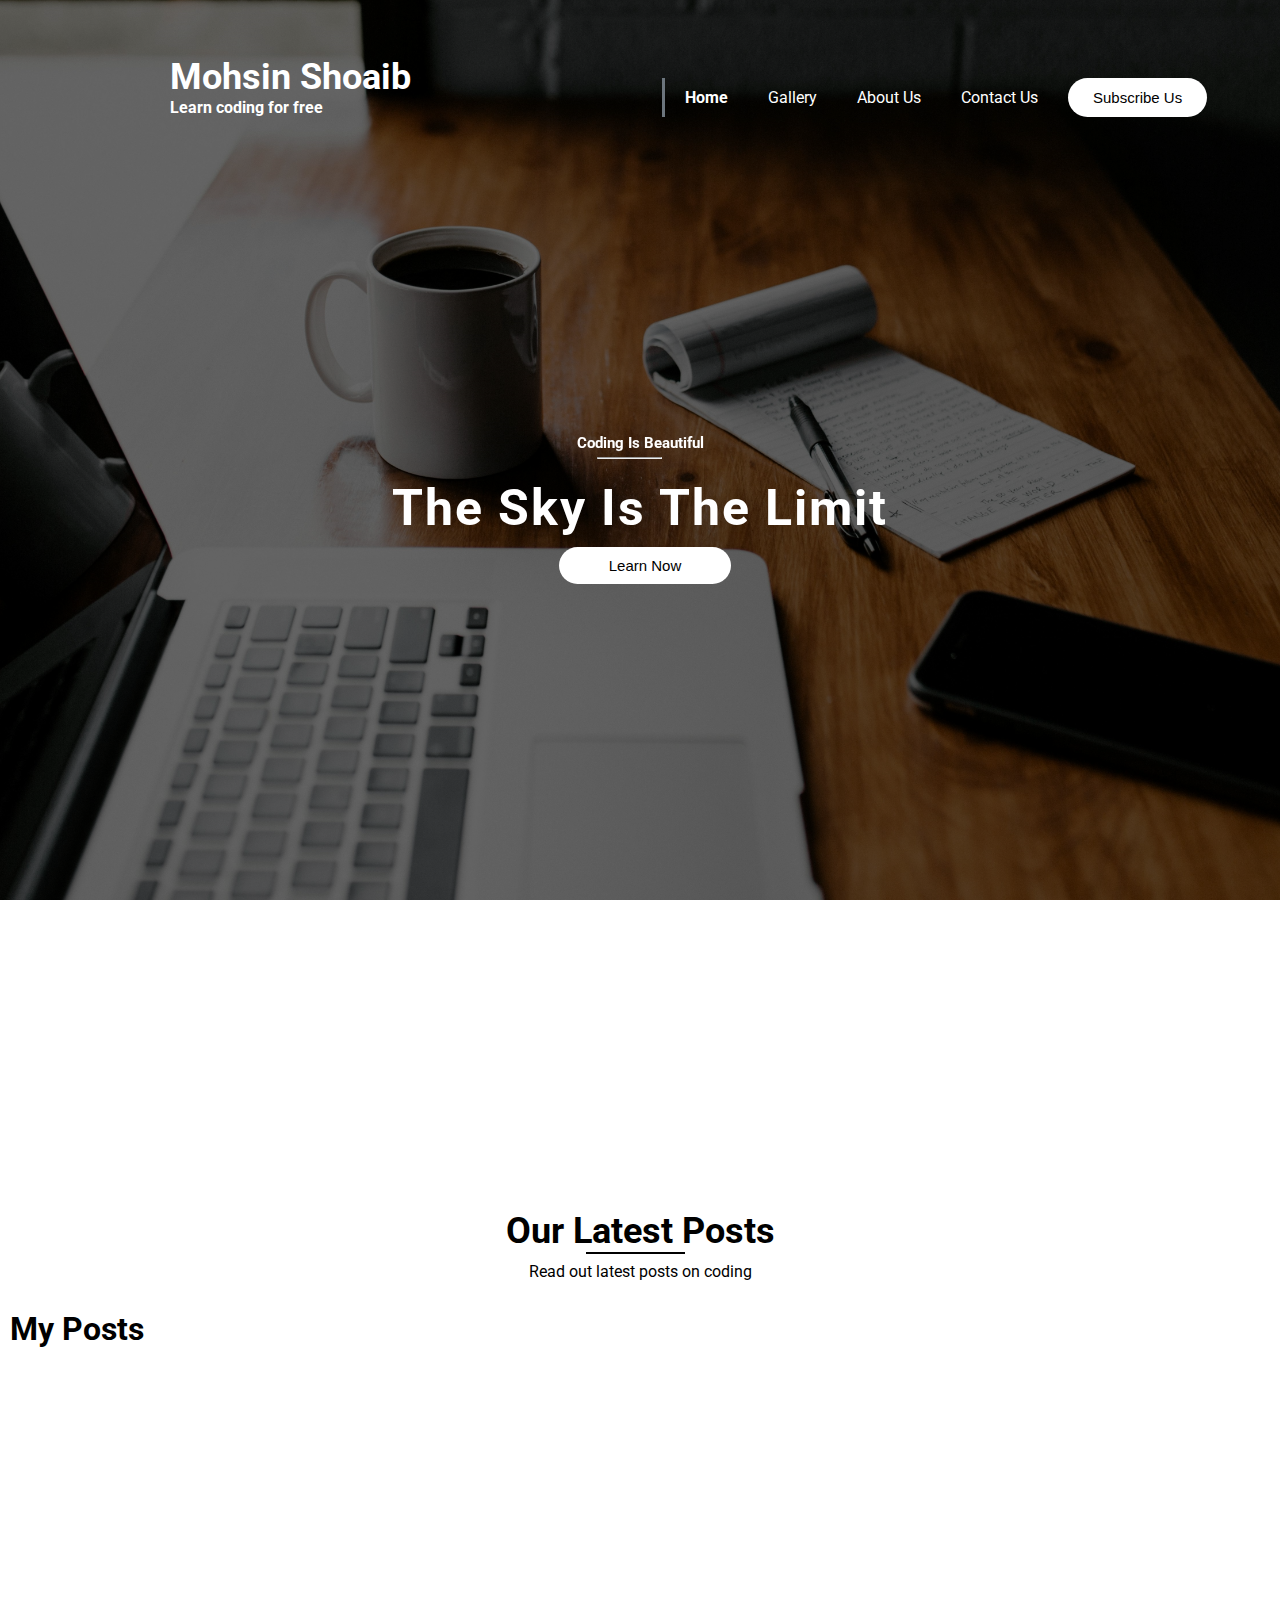
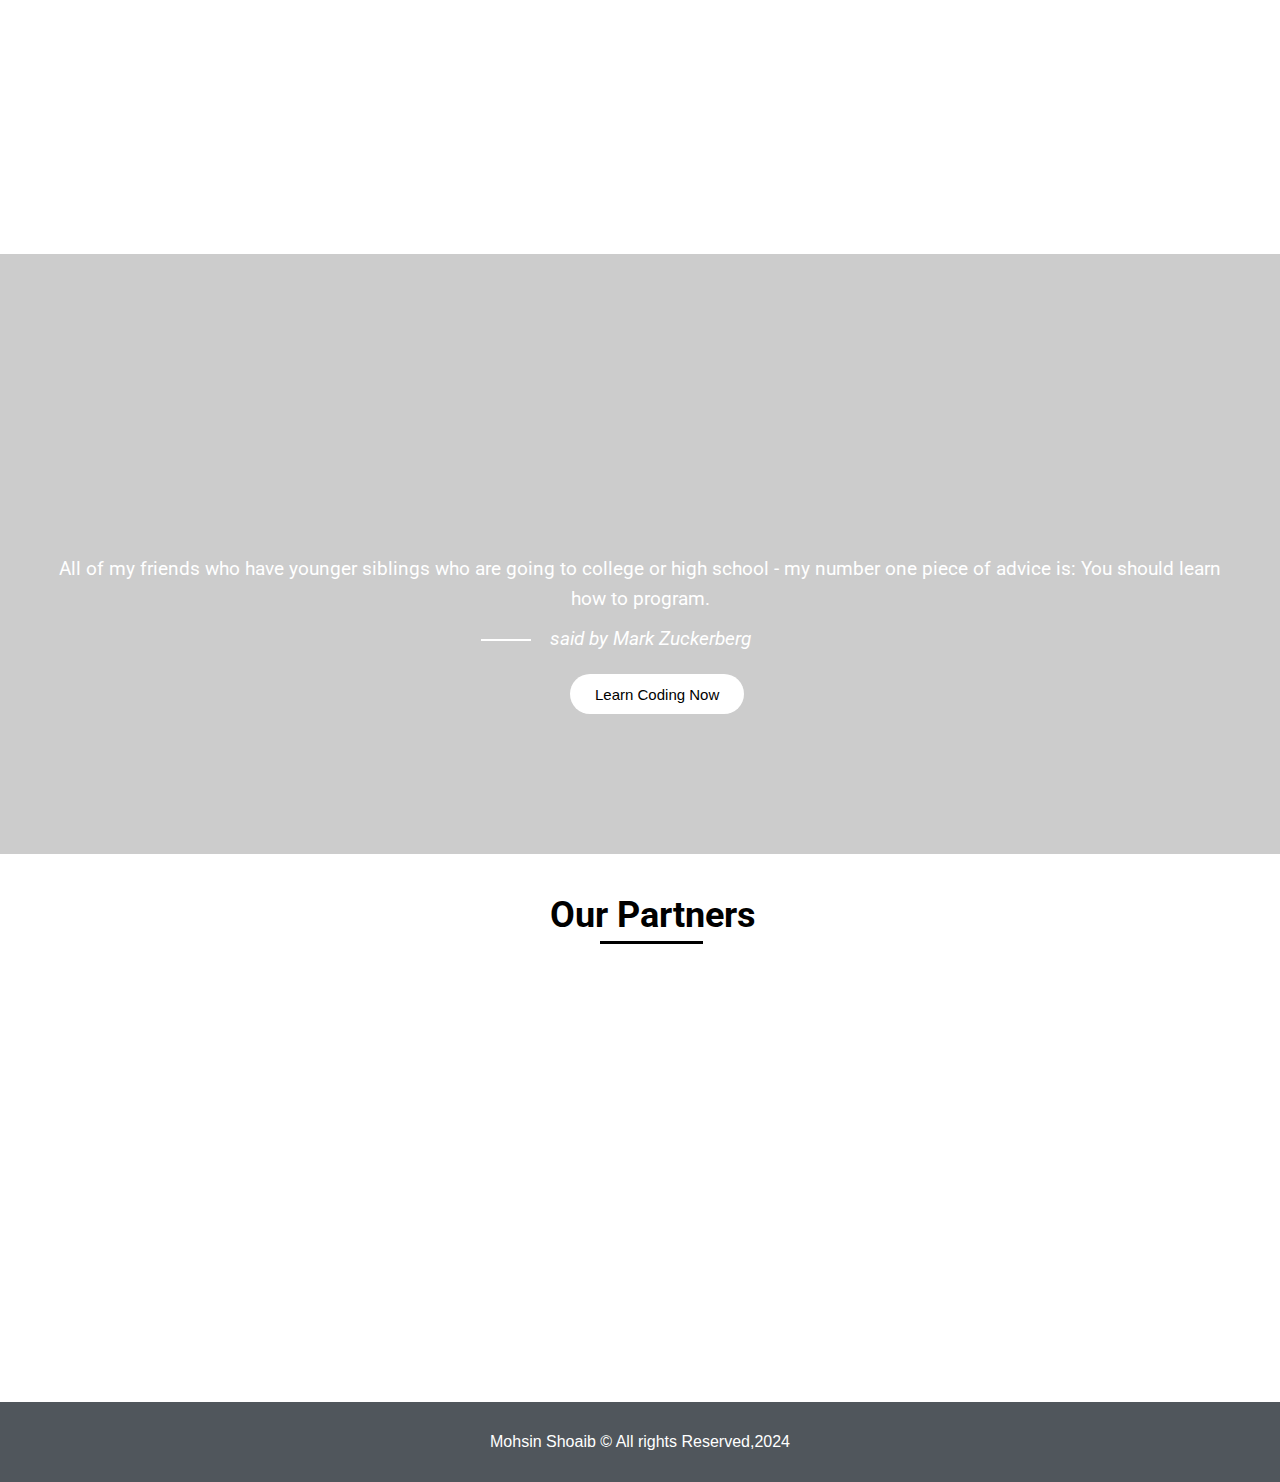
<file: Parallex Design/html/index.html>
<!DOCTYPE html>
<html lang="en">
  <head>
    <meta charset="UTF-8" />
    <meta name="viewport" content="width=device-width, initial-scale=1.0" />
    <link rel="stylesheet" href="../css/style.css" />
    <link href="https://unpkg.com/aos@2.3.1/dist/aos.css" rel="stylesheet" />
    <title>Parallex Design|Home</title>
  </head>
  <body>
    <!-- section landing-pg -->
    <section id="landing-pg">
      <div class="dark-overlay">
        <!-- nav-bar -->

        <nav>
          <div id="nav-bar" class="row">
            <span class="name flex1 white-color">
              <h1>Mohsin Shoaib</h1>
              <h4>Learn coding for free</h4>
            </span>

            <ul class="list row flex1point25 white-color">
              <li class="bold"><a href="../html/index.html">Home</a></li>
              <li class="Gallery">
                <a href="../html/gallery.html">Gallery</a>
              </li>
              <li><a href="../html/AboutUS.html">About Us</a></li>
              <li><a href="../html/contactUs.html">Contact Us</a></li>
              <button class="btn-showcase">
                <a href="../html/index.html">Subscribe Us</a>
              </button>
            </ul>
          </div>
        </nav>
        <!-- ---------nav-bar-end -->
        <!-- section showcase -->
        <section id="show-case">
          <div>
            <span class="white-color bold" data-aos="zoom-in-up">
              Coding Is Beautiful
              <hr />
            </span>
            <p
              class="white-color bold"
              data-aos="zoom-in-up"
              data-aos-duration="1000"
            >
              The Sky Is The Limit
            </p>
            <button
              class="btn-showcase"
              data-aos="zoom-in-up"
              data-aos-duration="1000"
            >
              <a href="../html/index.html"> Learn Now</a>
            </button>
          </div>
        </section>
        <!-- section showcase end -->
      </div>
    </section>
    <!-- section of cotations -->
    <section id="cotations-section">
      <div
        class="cotations-part"
        data-aos="zoom-in"
        data-aos-anchor-placement="top-center"
        data-aos-duration="500"
      >
        <div>
          <img class="commas" src="../images/img2.png" alt="an image" />
        </div>
        <div class="cotation">
          Any fool can write code that a computer can understand.Good
          programmers write code that humans can understand.
          <div class="writer">said by Martin Fowler</div>
        </div>
      </div>
    </section>
    <!-- section  latest posts -->
    <section id="latest-posts">
      <div class="posts">
        <div class="main-heading">
          <h1>
            Our Latest Posts
            <div class="boder-bottom"></div>
          </h1>
          <p>Read out latest posts on coding</p>
        </div>

        <span>My Posts</span>
        <div class="My-posts">
          <div
            class="post-1"
            data-aos="flip-left"
            data-aos-anchor-placement="top-center"
            data-aos-duration="1000"
          >
            <div class="img3">
              <img class="img-size" src="../images/img3.png" alt="an image" />
            </div>
            <div class="detail-of-course">
              <h3>Python Programming</h3>
              <p>Here You will learn All concepts of Python Programming</p>
              <button class="post-button">
                <a href="../html/index.html">Learn Now</a>
              </button>
            </div>
          </div>

          <div
            class="post-2"
            data-aos="flip-right"
            data-aos-anchor-placement="top-center"
            data-aos-duration="1000"
          >
            <div class="img3">
              <img class="img-size" src="../images/img4.jpg" alt="an image" />
            </div>
            <div class="detail-of-course">
              <h3>Android Development</h3>
              <p>Here You will learn All concepts of Python Programming</p>
              <button class="post-button">
                <a href="../html/index.html">Learn Now</a>
              </button>
            </div>
          </div>
          <div
            class="post-3"
            data-aos="flip-left"
            data-aos-anchor-placement="top-center"
            data-aos-duration="1000"
          >
            <div class="img4">
              <img class="img-size" src="../images/img5.png" alt="an image" />
            </div>
            <div class="detail-of-course">
              <h3>Web Development</h3>
              <p>Here You will learn All concepts of Python Programming</p>
              <button class="post-button">
                <a href="../html/index.html">Learn Now</a>
              </button>
            </div>
          </div>
          <div
            class="post-4"
            data-aos="flip-right"
            data-aos-anchor-placement="top-center"
            data-aos-duration="1000"
          >
            <div class="img6">
              <img class="img-size" src="../images/img6.webp" alt="an image" />
            </div>
            <div class="detail-of-course">
              <h3>Web Designing</h3>
              <p>Here You will learn All concepts of Python Programming</p>
              <button class="post-button">
                <a href="../html/index.html">Learn Now</a>
              </button>
            </div>
          </div>
        </div>
      </div>
    </section>
    <!-- advice section -->
    <section id="advice-section">
      <div class="advice">
        <div class="dark-overlay2">
          <div>
            <span
              data-aos="fade-down"
              data-aos-easing="linear"
              data-aos-duration="1000"
            >
              Coding Is Best
              <div class="advice-border"></div
            ></span>
          </div>
          <div class="para">
            All of my friends who have younger siblings who are going to college
            or high school - my number one piece of advice is: You should learn
            how to program.

            <div class="writer2">said by Mark Zuckerberg</div>
          </div>
          <button class="advice-section-btn">
            <a href="../html/index.html">Learn Coding Now</a>
          </button>
        </div>
      </div>
    </section>

    <!-- section partners -->
    <section id="Our-partners">
      <div class="partners">
        <div class="large-heading">
          <h1>
            Our Partners
            <div class="Partners-border"></div>
          </h1>
        </div>
        <div class="partners-name">
          <div
            class="partner1 border2"
            data-aos="flip-right"
            data-aos-anchor-placement="top-center"
            data-aos-duration="1000"
          >
            <img class="imgP" src="../images/img8.png" alt="an image" />
            <div class="detail-of-parter">
              <h2>NetSole</h2>
              <p>
                Lorem, ipsum dolor sit amet consectetur adipisicing elit. Natus
                optio officiis molestias aspernatur reiciendis animi?
              </p>
              <button class="partners-button">
                <a href="../html/index.html">Join Now</a>
              </button>
            </div>
          </div>
          <div
            class="partner2 border2"
            data-aos="flip-right"
            data-aos-anchor-placement="top-center"
            data-aos-duration="1000"
          >
            <img class="imgP" src="../images/img9.png" alt="an image" />
            <div class="detail-of-parter">
              <h2>Tech Hive</h2>
              <p>
                Lorem ipsum dolor sit amet consectetur adipisicing elit. Fugiat
                similique illum, id velit rerum reiciendis!
              </p>
              <button class="partners-button">
                <a href="../html/index.html">Join Now</a>
              </button>
            </div>
          </div>
          <div
            class="partner3 border2"
            data-aos="flip-right"
            data-aos-anchor-placement="top-center"
            data-aos-duration="1000"
          >
            <img class="imgP" src="../images/img10.png" alt="an image" />
            <div class="detail-of-parter">
              <h2>Dev Box</h2>
              <p>
                Lorem ipsum dolor, sit amet consectetur adipisicing elit. Optio
                ex vitae, ducimus voluptatum dolorem dicta.
              </p>
              <button class="partners-button">
                <a href="../html/index.html">Join Now</a>
              </button>
            </div>
          </div>
        </div>
      </div>
    </section>
    <!-- footer -->
    <footer>
      <div class="footer">Mohsin Shoaib &copy; All rights Reserved,2024</div>
    </footer>
    <!-- initailizing Aos -->
    <script src="https://unpkg.com/aos@2.3.1/dist/aos.js"></script>
    <script>
      AOS.init();
    </script>
  </body>
</html>
</file>
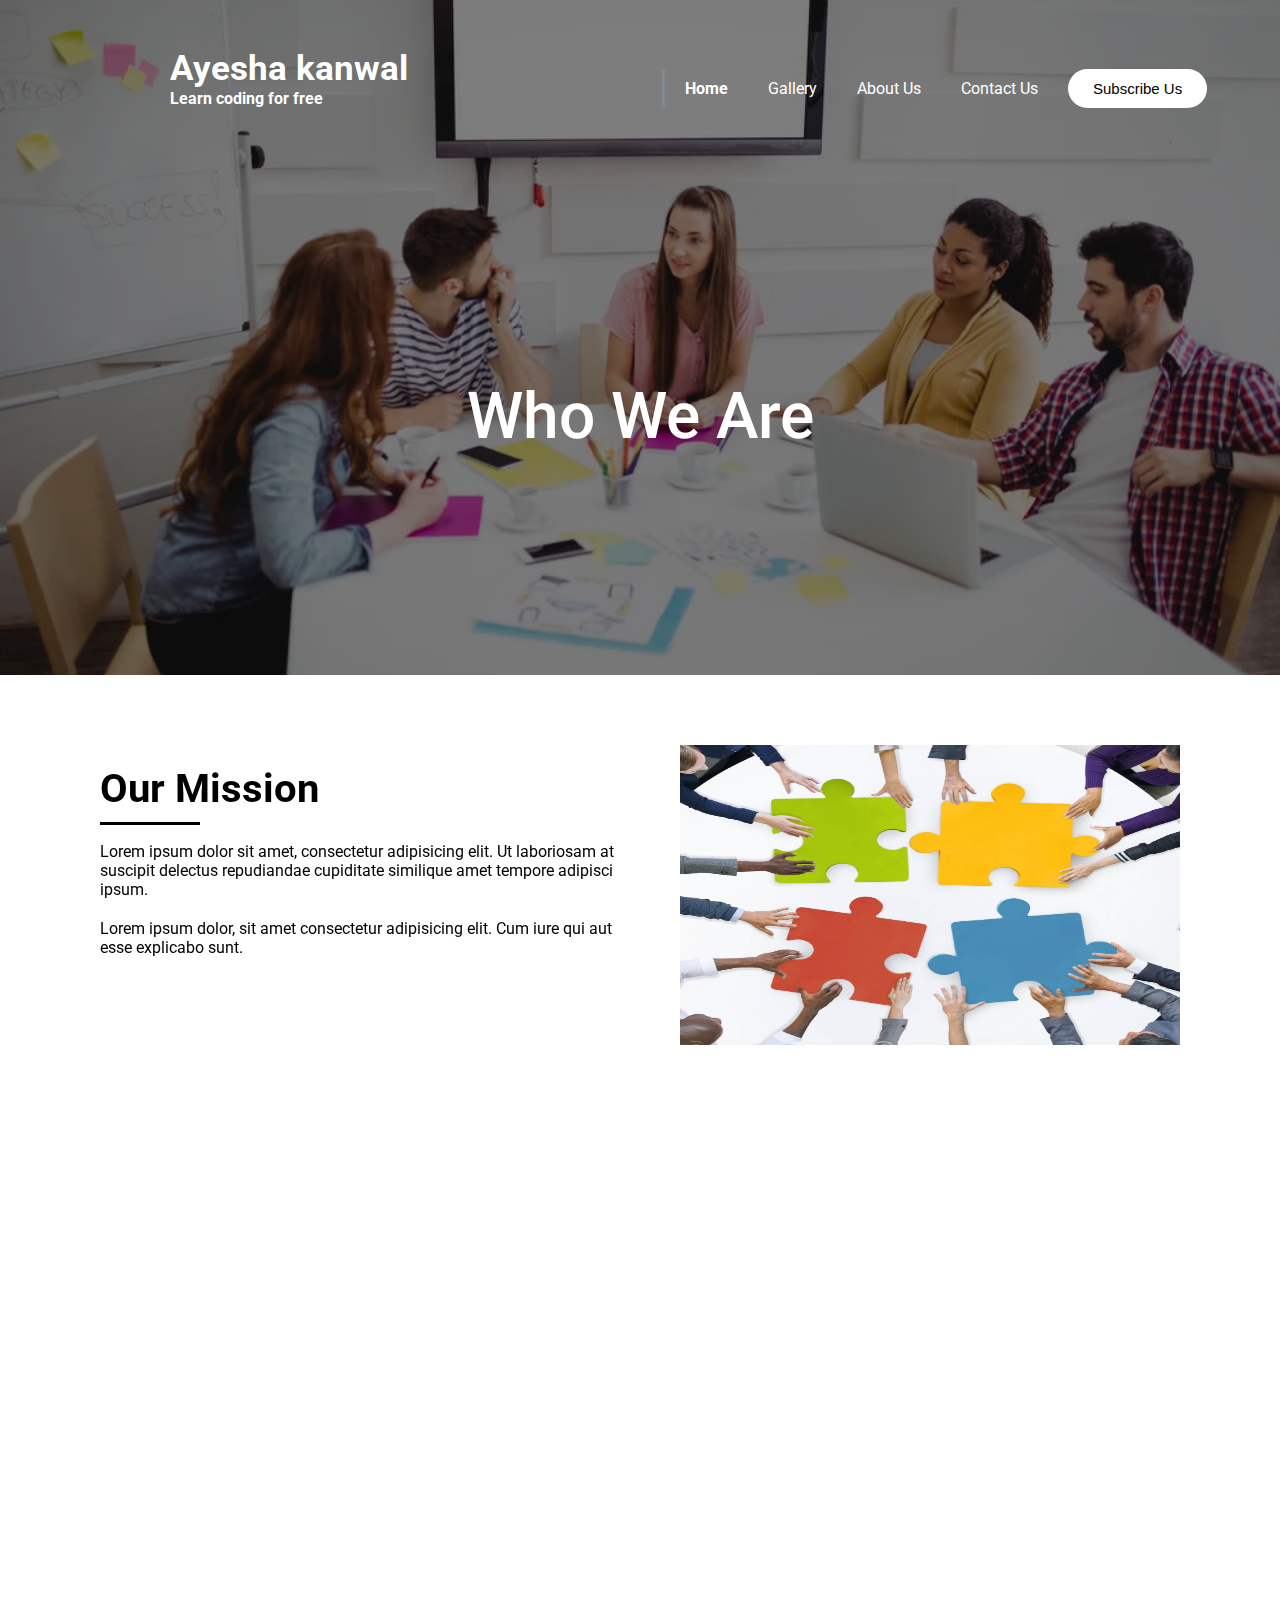
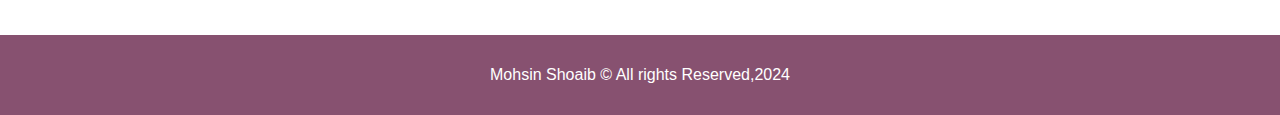
<file: Parallex Design/html/AboutUS.html>
<!DOCTYPE html>
<html lang="en">
  <head>
    <meta charset="UTF-8" />
    <meta name="viewport" content="width=device-width, initial-scale=1.0" />
    <link rel="stylesheet" href="../css/AboutUS.css">
    <link href="https://unpkg.com/aos@2.3.1/dist/aos.css" rel="stylesheet" />
    <title>Parallex Design|About Us</title>
  </head>
  <body>
    
    <section id="landing-pg">
        <div class="dark-overlay">
   <!-- section nav-bar -->
        <section id="section-nav-bar">
          <nav>
            <div id="nav-bar" class="row">
              <span class="name flex1 white-color">
                <h1>Ayesha kanwal</h1>
                <h4>Learn coding for free</h4>
              </span>
  
              <ul class="list row flex1point25 white-color">
                <li class="bold"><a href="../html/index.html">Home</a></li>
                <li class="Gallery"><a href="../html/gallery.html">Gallery</a></li>
                <li><a href="../html/AboutUS.html">About Us</a></li>
                <li><a href="../html/contactUs.html">Contact Us</a></li>
                <button class="btn-showcase">
                  <a href="../html/index.html">Subscribe Us</a>
                </button>
              </ul>
            </div>
          </nav>
        </section>
      
      <!-- section showcase -->
      <section id="show-case">
        <div class="show-case-image">
          <div class="showcase-heading"data-aos="zoom-in-up" data-aos-duration="800"> Who We Are</div>
        </div>
      </div>
    </section>
      </section>
      <!-- section our mission -->

    <section id=" our mission">
    
        <div class="mission-container">
          <div class="mission-textpart" data-aos="fade-right" data-aos-duration="1000">
          <div class="second-heading">Our Mission<div class="border"></div></div>
          <p class="paragraph1">Lorem ipsum dolor sit amet, consectetur adipisicing elit. Ut laboriosam at suscipit delectus repudiandae cupiditate similique amet tempore adipisci ipsum.</p>
          <p class="paragraph2">Lorem ipsum dolor, sit amet consectetur adipisicing elit. Cum iure qui aut esse explicabo sunt.</p>
        </div>

        <div>
            <img class="mission-pic"data-aos="fade-left" data-aos-duration="700" src="../images/img13.png" alt="an image"></div>
        </div>

      <!-- section experience and team -->
    <section id="experience-or-team">

    <div class="main-container">

        <div class="experience-container" data-aos="flip-right"
       data-aos-duration="1000">

         <div class="main-heading">ExtraOrdinary Experience<div class="border"></div></div>
         <p class="para3">Lorem ipsum dolor sit amet, consectetur adipisicing elit. Ut laboriosam at suscipit delectus repudiandae cupiditate similique amet tempore adipisci ipsum.</p>

        </div>

        
        <div class="team-container" data-aos="flip-right"
        data-aos-duration="1000">

          <div class="main-heading">Our Team<div class="border"></div></div>
             <p class="para3">Lorem ipsum dolor sit amet, consectetur adipisicing elit. Ut laboriosam at suscipit delectus repudiandae cupiditate similique amet tempore adipisci ipsum.</p>
             <ul>
            <li>CEO:Mohsin Shoaib</li>
            <li>Senior Project Manager:  Ayesha Kanwal</li>
            <li>Senior Designer: Momina Iqbal</li>
          </ul>

        </div>
        
    </div>
    
    <!-- footer -->
    <footer>
        <div class="footer">Mohsin Shoaib &copy; All rights Reserved,2024</div>
      </footer>
       <!-- adding Aos -->
    <script src="https://unpkg.com/aos@2.3.1/dist/aos.js"></script>
    <script>
      AOS.init();
    </script>
  </body>
</html>
</file>
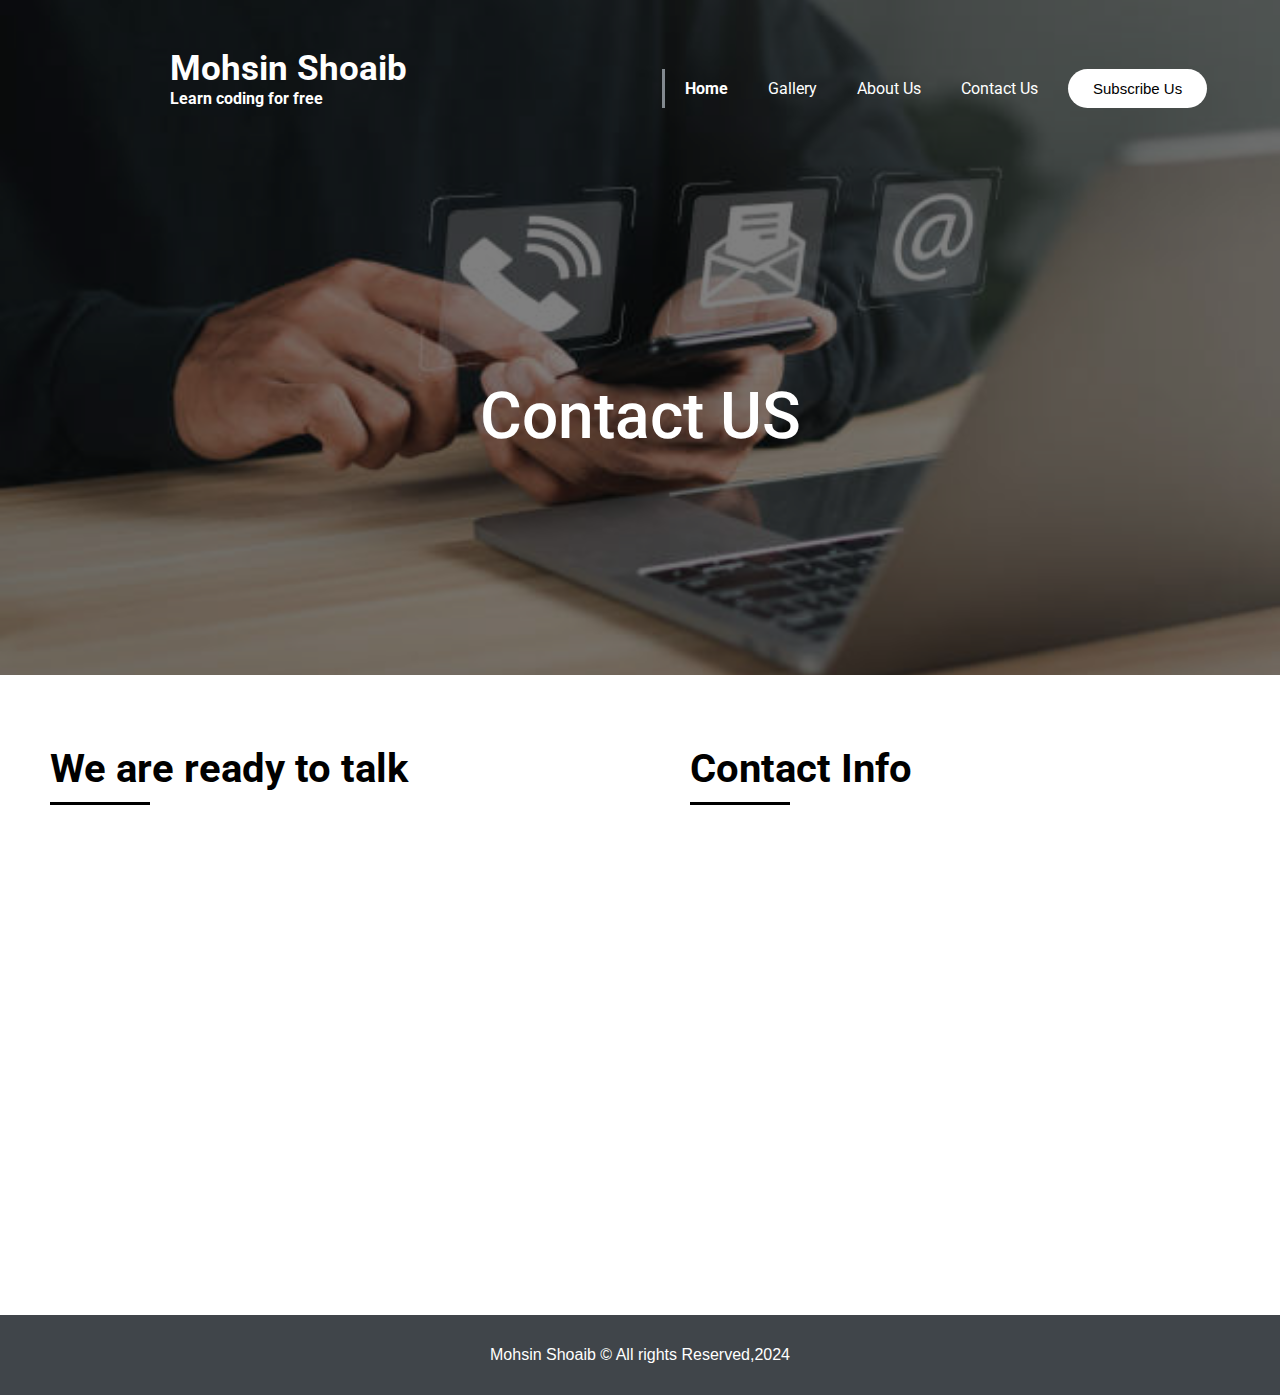
<file: Parallex Design/html/contactUs.html>
<!DOCTYPE html>
<html lang="en">
  <head>
    <meta charset="UTF-8" />
    <meta name="viewport" content="width=device-width, initial-scale=1.0" />
    <link rel="stylesheet" href="../css/contactUs.css">
    <!-- Aos cdn for css -->
    <link href="https://unpkg.com/aos@2.3.1/dist/aos.css" rel="stylesheet">
    <title>Parallex Design|Contact Us</title>
  </head>
  <body>
    <section id="landing-pg">
        <div class="dark-overlay">
   <!-- section nav-bar -->
        <section id="section-nav-bar">
          <nav>
            <div id="nav-bar" class="row">
              <span class="name flex1 white-color">
                <h1>Mohsin Shoaib</h1>
                <h4>Learn coding for free</h4>
              </span>
  
              <ul class="list row flex1point25 white-color">
                <li class="bold"><a href="../html/index.html">Home</a></li>
                <li class="Gallery"><a href="./gallery.html">Gallery</a></li>
                <li><a href="../html/AboutUS.html">About Us</a></li>
                <li><a href="../html/contactUs.html">Contact Us</a></li>
                <button class="btn-showcase">
                  <a href="../html/contactUs.html">Subscribe Us</a>
                </button>
              </ul>
            </div>
          </nav>
        </section>
      
      <!-- section showcase -->
      <section id="show-case">
        <div class="show-case-image">
          <div class="main-heading"data-aos="zoom-in" data-aos-duration="1000">Contact US</div>
        </div>
      </div>
    </section>
      </section>
      
      <!-- section contact us -->
    <section id="contact-us">
<!-- main container -->
    <div class="contact-container">
<!-- first child container -->
        <div class="form-container" >

         <div class="headings">We are ready to talk<div class="heading-border"></div></div>
           <div class="form margin-top" data-aos="zoom-in" data-aos-duration="1000"> 
            <form >
             <!-- name -->
            <div><label for="">Name</label></div>
             <div class="border"><input  type="text" placeholder=" Enter Name" class="input-tag"  ></div>
            
             <!-- email -->
              <div><label for="">Email</label></div>
             <div class="border" > <input class="input-tag"placeholder=" Enter email" type="email"></div>
              
             <!-- phone number -->
              <div><label for="">Message</label></div>
             <div class="border"><input class="input-tag msg-tag" type="text"></div>
              
             <!-- button -->
               <div class="border"><button class="btn-tag btn-submit"><a href="../html/contactUs.html">Submit Now</a></butto></div>
            </form>
           </div> 
            
        </div>

<!--second child container -->
        <div class="info-container" >
           <div class="headings">Contact Info<div class="heading-border"></div></div>
           <div class="info margin-top" data-aos="zoom-in" data-aos-duration="1000">
            <h2>Address</h2>
            <p>123 Fifth Avenue, NY 10160, New York, USA</p>
            <h2>Email Us</h2>
            mohsinshoaib123@gmail.com
            <h2>Call Us</h2>
            +92308-4439454
        </div>
        </div>
        
    </div>
    
    <!-- footer -->
    <footer>
        <div class="footer">Mohsin Shoaib &copy; All rights Reserved,2024</div>
      </footer>
       <!-- adding Aos -->
    <script src="https://unpkg.com/aos@2.3.1/dist/aos.js"></script>
    <script>
      AOS.init();
    </script>
  </body>
</html>
</file>
<file: Parallex Design/css/style.css>
@import url('https://fonts.googleapis.com/css2?family=Open+Sans:ital,wght@0,300..800;1,300..800&display=swap');
@import url('https://fonts.googleapis.com/css2?family=Inter:wght@100..900&family=Open+Sans:ital,wght@0,300..800;1,300..800&display=swap');
@import url('https://fonts.googleapis.com/css2?family=Roboto:ital,wght@0,100;0,300;0,400;0,500;0,700;0,900;1,100;1,300;1,400;1,500;1,700;1,900&display=swap');
/* css normaliztion */
* {
  margin: 0;
  padding: 0;
}

/* body */
body {
  font-family: 'Roboto', sans-serif;
}

body,
html {
  overflow-x: hidden;
}
/* utilities */
/* colors */
.white-color {
  color: #fff;
}
.row {
  display: flex;
}
.column {
  display: flex;
  direction: column;
}
.justify-space-between {
  justify-content: space-between;
}
.flex1 {
  flex: 1;
}
.flex1point25 {
  flex: 1.25;
}
.bold {
  font-weight: bold;
}
.textcenter {
  text-align: center;
}
/* section landing-pg */

#landing-pg {
  background: url(../images/img01.jpg) no-repeat center center/cover;
  background-attachment: fixed;
  height: 100vh;
  width: auto;
}
.dark-overlay {
  background-color: rgba(0, 0, 0, 0.6);
  height: 100vh;
  overflow: hidden;
}
/*  nav-bar */
#nav-bar {
  height: 13vh;
  align-items: end;
}

li {
  list-style: none;
  color: #fff;
  padding: 10px 20px;
}

a {
  text-decoration: none;
  color: #fff;
}
.btn-showcase a {
  color: black;
}
.btn-showcase:hover {
  a {
    color: #fff;
  }

  background-color: #6c757d;
}

a:hover {
  cursor: pointer;
  color: #6c757d;
}

button {
  padding: 0px 25px;
  background-color: #fff;
  border: none;
  border-radius: 20px;
  margin-left: 10px;
  cursor: pointer;
  font-size: 15px;
}
button:hover {
  cursor: pointer;
  background-color: #6c757d;
  color: #fff;
}
h1 {
  font-size: 36px;
}
.list {
  border-left: 3px #6c757d solid;
}
.name {
  display: block;
  margin-left: 170px;
}
.name h3 {
  font-family: 'Open Sans', sans-serif;
}
/* section showcase */
#show-case div {
  height: 87vh;
  display: flex;
  flex-direction: column;
  justify-content: center;
  align-items: center;
}
hr {
  width: 50%;
  margin-left: 20px;
  margin-top: 5px;
}
#show-case span {
  font-size: 15px;
}
#show-case p {
  font-size: 50px;
  letter-spacing: 2px;
  margin-top: 20px;
  margin-bottom: 10px;
}
#show-case button {
  padding: 10px 50px;
}
#show-case button:hover {
  background-color: #6c757d;
  color: #fff;
}
/* ========================section of cotations================================== */

.cotations-part {
  height: 30vh;
  background-color: #e0e4e8;
  display: flex;
  justify-content: center;
  align-items: center;
}
.commas {
  height: 15vh;
  padding: 0px 150px;
}
.cotation {
  font-size: larger;
  text-align: center;
  padding-right: 110px;
  line-height: 30px;
}
.writer {
  color: #6c757d;
  line-height: 35px;
  text-align: center;
  position: relative;
}

.writer:before {
  content: ' ';
  height: 1px;
  width: 35px;
  position: absolute;
  top: 50%;
  left: 255px;
  background-color: black;
}
/* section for latest posts */
#latest-posts {
  overflow: hidden;
}
.main-heading {
  margin-top: 40px;
  text-align: center;
  height: 100px;
}
.main-heading h1 {
  position: relative;
  display: inline;
}
.boder-bottom {
  border-bottom: 2px solid black;
  position: absolute;
  right: 90px;
  left: 80px;
}
.main-heading p {
  margin-top: 10px;
}
.My-posts {
  display: flex;
  justify-content: space-between;
}
#latest-posts span {
  font-size: 2em;
  margin-left: 10px;
  font-weight: bold;
}
.img-size {
  height: 260px;
  width: 300px;
}
.detail-of-course {
  width: 260px;
  height: 150px;
  padding-top: 20px;
  padding-left: 20px;
}
.post-1 {
  display: flex;
  flex-direction: column;
  border: 1px solid black;
  margin-left: 10px;
  border-radius: 5px;
}
.post-2 {
  display: flex;
  flex-direction: column;
  border: 1px solid black;
  border-radius: 5px;
}
.post-3 {
  display: flex;
  flex-direction: column;
  border: 1px solid black;
  border-radius: 5px;
}
.post-4 {
  display: flex;
  flex-direction: column;
  border-radius: 5px;
  border: 1px solid black;
}
#latest-posts button {
  border: 1px solid black;
  height: 40px;
  border-radius: 5px;
  margin-top: 10px;
}
.post-button a {
  color: black;
}
.post-button:hover {
  a {
    color: #fff;
  }
  background-color: hotpink;
  border: 0px solid black;
}
.detail-of-course p {
  padding-top: 15px;
  line-height: 25px;
}
/* advice section */

.advice {
  background: url(../images/img7.png) no-repeat center center/cover;
  background-attachment: fixed;
  margin-top: 70px;
  height: 600px;
  width: 100%;
  position: relative;
}
.dark-overlay2 {
  background-color: rgba(0, 0, 0, 0.2);
  height: 600px;
}
.advice span {
  color: #fff;
  position: absolute;
  margin-top: 200px;
  left: 500px;
  font-size: 3em;
  font-weight: bolder;
}
.advice-border {
  border-bottom: 4px solid #fff;
  width: 40%;
  margin-left: 90px;
  margin-top: 15px;
}
.para {
  position: absolute;

  font-size: larger;
  color: #fff;
  margin-top: 300px;
  text-align: center;
  margin-left: 50px;
  margin-right: 50px;
  line-height: 30px;
}
.advice button {
  position: absolute;
  margin-top: 420px;
  margin-left: 570px;
  height: 40px;
}
.advice-section-btn a {
  color: black;
}
.advice-section-btn:hover {
  a {
    color: #fff;
  }
  background-color: fuchsia;
}

.writer2 {
  font-style: italic;
  position: absolute;
  margin-left: 500px;
  margin-top: 10px;
}
.writer2:before {
  content: ' ';
  height: 2px;
  width: 50px;
  position: absolute;
  top: 50%;
  background-color: #fff;
  right: 220px;
}
/* section partners */

.large-heading h1 {
  margin-left: 450px;
  display: inline-block;
  margin-top: 40px;
  position: relative;
}
.Partners-border {
  border-bottom: 3px solid black;
  width: 50%;
  margin-top: 5px;
  margin-left: 50px;
  position: absolute;
}
.partners-name {
  display: flex;
  justify-content: space-between;
}
.imgP {
  width: 350px;
  height: 200px;
}
.detail-of-parter {
  width: 350px;
  height: 180px;
}
.border2 {
  margin-top: 20px;
  border: 1px solid rgb(230, 210, 210);
}
.detail-of-parter h2 {
  text-align: center;
  margin: 10px;
}
.partners-button a {
  color: black;
}

.partners-button {
  border: 1px solid black;
  width: 300px;
  height: 40px;
  border-radius: 5px;
  margin-top: 20px;
}
.partners-button:hover {
  a {
    color: #fff;
  }
}
.detail-of-parter {
  text-align: center;
}
.partners {
  padding: 0px 100px;
}
/* footer */
.footer {
  height: 80px;
  display: flex;
  justify-content: center;
  align-items: center;
  background-color: #50565c;
  font-family: Verdana, Geneva, Tahoma, sans-serif;
  margin-top: 50px;
  color: #fff;
}
</file>
<file: Parallex Design/css/AboutUS.css>
@import url('https://fonts.googleapis.com/css2?family=Open+Sans:ital,wght@0,300..800;1,300..800&display=swap');
@import url('https://fonts.googleapis.com/css2?family=Inter:wght@100..900&family=Open+Sans:ital,wght@0,300..800;1,300..800&display=swap');
@import url('https://fonts.googleapis.com/css2?family=Roboto:ital,wght@0,100;0,300;0,400;0,500;0,700;0,900;1,100;1,300;1,400;1,500;1,700;1,900&display=swap');
/* css normaliztion */
* {
  margin: 0;
  padding: 0;
}

/* body */
body {
  font-family: 'Roboto', sans-serif;
}

body,
html {
  overflow-x: hidden;
}
/* utilities */
/* colors */
.white-color {
  color: #fff;
}
.row {
  display: flex;
}
.column {
  display: flex;
  direction: column;
}
.justify-space-between {
  justify-content: space-between;
}
.flex1 {
  flex: 1;
}
.flex1point25 {
  flex: 1.25;
}
.bold {
  font-weight: bold;
}
.textcenter {
  text-align: center;
}
/* section nav-bar / */
#nav-bar {
  height: 12vh;
  align-items: end;
  margin-top: none;
}

li {
  list-style: none;
  color: #fff;
  padding: 10px 20px;
}

a {
  text-decoration: none;
  color: #fff;
}
.btn-showcase a {
  color: black;
}
.btn-showcase:hover {
  a {
    color: #fff;
  }

  background-color: #82898f;
}

a:hover {
  cursor: pointer;
  color: #82898f;
}

button {
  padding: 0px 25px;
  background-color: #fff;
  border: none;
  border-radius: 20px;
  margin-left: 10px;
  cursor: pointer;
  font-size: 15px;
}
button:hover {
  cursor: pointer;
  background-color: #82898f;
  color: #fff;
}
h1 {
  font-size: 35px;
}
.list {
  border-left: 3px #82898f solid;
}
.name {
  display: block;
  margin-left: 170px;
}
.name h3 {
  font-family: 'Open Sans', sans-serif;
}
/* section showcase */
#landing-pg {
  background: url(../images/img12.webp) no-repeat center;
  background-size: 100%;
  height: 75vh;
}
.dark-overlay {
  background-color: rgba(0, 0, 0, 0.5);
  height: 75vh;
}
#show-case {
  height: 63vh;
  display: flex;
  justify-content: center;
  align-items: center;
}
.showcase-heading {
  font-size: 4rem;
  color: #fff;
  font-weight: 500;
  margin-top: 50px;
}
/* section our mission */
.mission-container {
  height: 50vh;
  display: flex;
  margin-top: 70px;
  margin-left: 100px;
  margin-right: 100px;
}
.mission-textpart {
  display: flex;
  flex-direction: column;
  width: 50%;
  margin-right: 50px;
}

.second-heading {
  font-size: 2.5rem;
  font-weight: bold;
  color: black;
  margin-top: 20px;
  display: inline-block;
  position: relative;
}
.border {
  border-bottom: 3px solid black;
  width: 100px;
  position: absolute;
  margin-top: 10px;
}
.paragraph1 {
  margin-top: 30px;
}
.paragraph2 {
  margin-top: 20px;
}
.mission-pic {
  height: 300px;
  width: 500px;
}
/* section experience-or-team */
.main-container {
  height: 40vh;
  display: flex;
  margin-top: 30px;
  margin-left: 100px;
  margin-right: 100px;
}
.experience-container {
  width: 50%;
}

.team-container {
  width: 50%;
  margin-left: 100px;
}
.main-heading {
  font-size: 2rem;
  font-weight: bold;
  color: black;
  margin-top: 20px;
  display: inline-block;
  position: relative;
}
.para3 {
  margin-top: 50px;
}
.team-container li {
  color: black;
  list-style: inherit;
  padding: 5px 0px;
}
.team-container ul {
  margin-top: 20px;
  margin-left: 50px;
}
/* footer */
.footer {
  height: 80px;
  display: flex;
  justify-content: center;
  align-items: center;
  background-color: #875170;
  font-family: Verdana, Geneva, Tahoma, sans-serif;
  margin-top: 50px;
  color: #fff;
}
</file>
<file: Parallex Design/css/contactUs.css>
@import url('https://fonts.googleapis.com/css2?family=Open+Sans:ital,wght@0,300..800;1,300..800&display=swap');
@import url('https://fonts.googleapis.com/css2?family=Inter:wght@100..900&family=Open+Sans:ital,wght@0,300..800;1,300..800&display=swap');
@import url('https://fonts.googleapis.com/css2?family=Roboto:ital,wght@0,100;0,300;0,400;0,500;0,700;0,900;1,100;1,300;1,400;1,500;1,700;1,900&display=swap');
/* css normaliztion */
* {
  margin: 0;
  padding: 0;
}

/* body */
body {
  font-family: 'Roboto', sans-serif;
}

body,
html {
  overflow-x: hidden;
}
/* utilities */
/* colors */
.white-color {
  color: #fff;
}
.row {
  display: flex;
}
.column {
  display: flex;
  direction: column;
}
.justify-space-between {
  justify-content: space-between;
}
.flex1 {
  flex: 1;
}
.flex1point25 {
  flex: 1.25;
}
.bold {
  font-weight: bold;
}
.textcenter {
  text-align: center;
}
/* section nav-bar / */
#nav-bar {
  height: 12vh;
  align-items: end;
  margin-top: none;
}

li {
  list-style: none;
  color: #fff;
  padding: 10px 20px;
}

a {
  text-decoration: none;
  color: #fff;
}
.btn-showcase a {
  color: black;
}
.btn-showcase:hover {
  a {
    color: #fff;
  }

  background-color: #82898f;
}

a:hover {
  cursor: pointer;
  color: #82898f;
}

button {
  padding: 0px 25px;
  background-color: #fff;
  border: none;
  border-radius: 20px;
  margin-left: 10px;
  cursor: pointer;
  font-size: 15px;
}
button:hover {
  cursor: pointer;
  background-color: #82898f;
  color: #fff;
}
h1 {
  font-size: 35px;
}
.list {
  border-left: 3px #82898f solid;
}
.name {
  display: block;
  margin-left: 170px;
}
.name h3 {
  font-family: 'Open Sans', sans-serif;
}
/* section showcase */
#landing-pg {
  background: url(../images/img14.png) no-repeat center center/cover;
  opacity: 1;
  background-size: 100%;
  height: 75vh;
}
.dark-overlay {
  background-color: rgba(0, 0, 0, 0.5);
  height: 75vh;
}
#show-case {
  height: 63vh;
  display: flex;
  justify-content: center;
  align-items: center;
}
.main-heading {
  font-size: 4rem;
  color: #fff;
  font-weight: 500;
  margin-top: 50px;
}
/* ================section contact us================ */
.contact-container {
  height: 60vh;
  display: flex;
  margin-top: 50px;
  margin-left: 50px;
  margin-right: 50px;
}
/* ==form ==*/
.margin-top {
  margin-top: 50px;
}
.form-container {
  width: 50vw;
}
.headings {
  font-size: 2.5rem;
  font-weight: bold;
  color: black;
  margin-top: 20px;
  display: inline-block;
  position: relative;
}
.heading-border {
  border-bottom: 3px solid black;
  width: 100px;
  position: absolute;
  margin-top: 10px;
}
form {
  line-height: 30px;
  a {
    color: black;
  }
}
.input-tag {
  width: 500px;
  padding: 5px 5px;
  border: black 1px solid;
  border-radius: 5px;
  height: 20px;
}
.msg-tag {
  height: 40px;
}
.btn-tag {
  width: 150px;
  height: 40px;
  margin-top: 15px;
  cursor: pointer;
  border-radius: 5px;
  border: black 1px solid;
  margin-left: 0px;
}
.btn-submit {
  color: black;
}
.btn-submit:hover {
  a {
    color: #fff;
  }
  background-color: #555b61;
  border: black 1px solid;
}

/*contact info  */
.info {
  line-height: 40px;
}

/* footer */
.footer {
  height: 80px;
  display: flex;
  justify-content: center;
  align-items: center;
  background-color: #40454a;
  font-family: Verdana, Geneva, Tahoma, sans-serif;
  margin-top: 50px;
  color: #fff;
}
</file>
